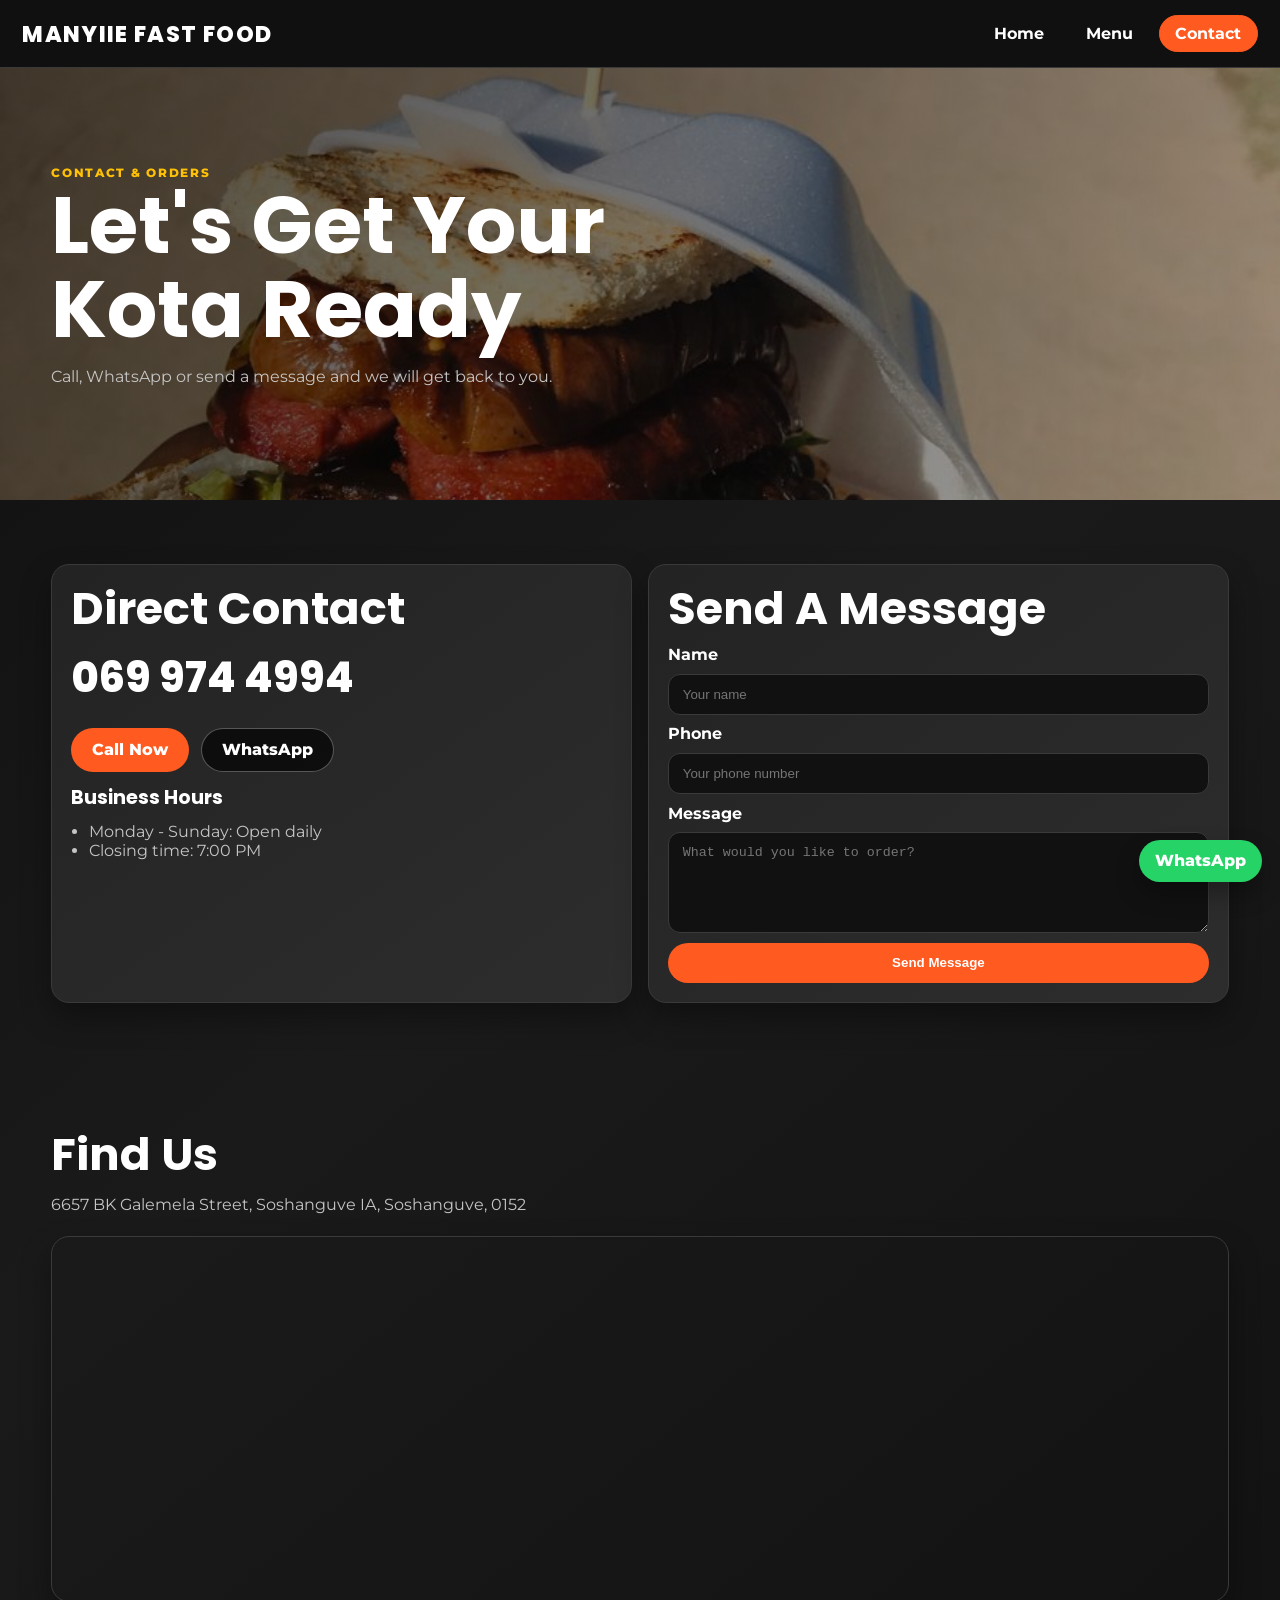
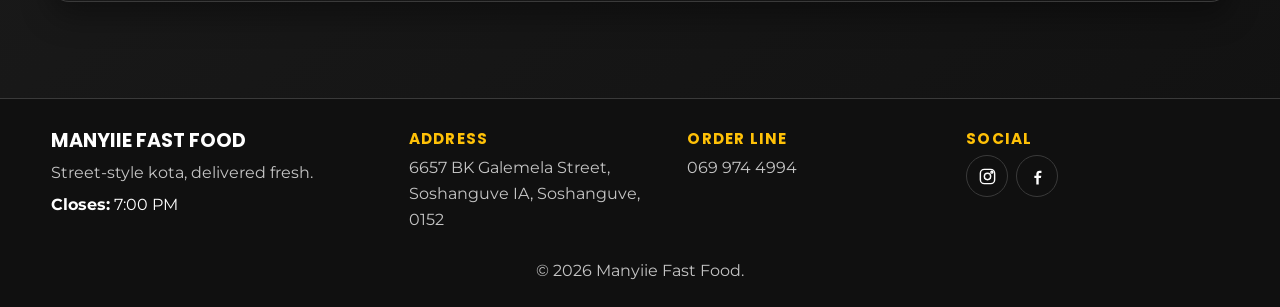
<file: contact.html>
<!doctype html>
<html lang="en">
<head>
  <meta charset="UTF-8">
  <meta name="viewport" content="width=device-width, initial-scale=1.0">
  <title>Manyiie Fast Food | Contact</title>
  <meta name="description" content="Contact Manyiie Fast Food for delivery, WhatsApp orders, and location.">
  <link rel="preconnect" href="https://fonts.googleapis.com">
  <link rel="preconnect" href="https://fonts.gstatic.com" crossorigin>
  <link href="https://fonts.googleapis.com/css2?family=Montserrat:wght@400;500;600;700;800;900&family=Poppins:wght@400;500;600;700;800&display=swap" rel="stylesheet">
  <link rel="stylesheet" href="styles.css">
</head>
<body>
  <header class="site-header">
    <a class="brand" href="index.html">MANYIIE FAST FOOD</a>
    <button class="menu-toggle" aria-label="Open navigation">Menu</button>
    <nav class="site-nav">
      <a href="index.html">Home</a>
      <a href="menu.html">Menu</a>
      <a class="active" href="contact.html">Contact</a>
    </nav>
  </header>

  <main>
    <section class="contact-hero">
      <div class="contact-hero-overlay">
        <div class="container reveal">
          <p class="eyebrow">Contact & Orders</p>
          <h1>Let's Get Your Kota Ready</h1>
          <p>Call, WhatsApp or send a message and we will get back to you.</p>
        </div>
      </div>
    </section>

    <section class="section contact-layout">
      <article class="contact-card reveal">
        <h2>Direct Contact</h2>
        <p class="contact-number"><a href="tel:+27699744994">069 974 4994</a></p>
        <div class="contact-actions">
          <a class="btn btn-primary" href="tel:+27699744994">Call Now</a>
          <a class="btn btn-dark" href="https://wa.me/27699744994" target="_blank" rel="noopener noreferrer">WhatsApp</a>
        </div>
        <h3>Business Hours</h3>
        <ul class="hours">
          <li>Monday - Sunday: Open daily</li>
          <li>Closing time: 7:00 PM</li>
        </ul>
      </article>

      <article class="contact-card reveal delay-1">
        <h2>Send A Message</h2>
        <form class="contact-form" action="#" method="post">
          <label for="name">Name</label>
          <input id="name" name="name" type="text" placeholder="Your name" required>

          <label for="phone">Phone</label>
          <input id="phone" name="phone" type="tel" placeholder="Your phone number" required>

          <label for="message">Message</label>
          <textarea id="message" name="message" rows="5" placeholder="What would you like to order?" required></textarea>

          <button class="btn btn-primary" type="submit">Send Message</button>
        </form>
      </article>
    </section>

    <section class="section reveal">
      <div class="section-head">
        <h2>Find Us</h2>
        <p>6657 BK Galemela Street, Soshanguve IA, Soshanguve, 0152</p>
      </div>
      <div class="map-wrap">
        <iframe
          title="Manyiie Fast Food location map"
          src="https://www.google.com/maps?q=Soshanguve%2C%20South%20Africa&output=embed"
          loading="lazy"
          referrerpolicy="no-referrer-when-downgrade">
        </iframe>
      </div>
    </section>
  </main>

  <footer class="site-footer">
    <div class="container footer-grid">
      <div>
        <h3>MANYIIE FAST FOOD</h3>
        <p>Street-style kota, delivered fresh.</p>
        <p class="footer-hours"><strong>Closes:</strong> 7:00 PM</p>
      </div>
      <div>
        <h4>Address</h4>
        <p>6657 BK Galemela Street, Soshanguve IA, Soshanguve, 0152</p>
      </div>
      <div>
        <h4>Order Line</h4>
        <p><a href="tel:+27699744994">069 974 4994</a></p>
      </div>
      <div>
        <h4>Social</h4>
        <div class="social-links">
          <a href="https://www.instagram.com/manyiie_the_president?igsh=MXQ2cmhyaXh3enR3eA==" target="_blank" rel="noopener noreferrer" aria-label="Instagram">
            <svg viewBox="0 0 24 24" aria-hidden="true">
              <rect x="3" y="3" width="18" height="18" rx="5" ry="5"></rect>
              <circle cx="12" cy="12" r="4"></circle>
              <circle cx="17.5" cy="6.5" r="1.2"></circle>
            </svg>
          </a>
          <a href="https://www.facebook.com/manyiie.the.president?mibextid=rS40aB7S9Ucbxw6v" target="_blank" rel="noopener noreferrer" aria-label="Facebook">
            <svg viewBox="0 0 24 24" aria-hidden="true">
              <path d="M13.5 22v-8h2.8l.5-3h-3.3V9.1c0-.9.3-1.6 1.7-1.6h1.8V4.7c-.3 0-1.3-.1-2.4-.1-2.4 0-4.1 1.5-4.1 4.2V11H8v3h2.5v8h3z"></path>
            </svg>
          </a>
        </div>
      </div>
    </div>
    <p class="copyright">&copy; <span id="year"></span> Manyiie Fast Food.</p>
  </footer>

  <a class="whatsapp-float" href="https://wa.me/27699744994" target="_blank" rel="noopener noreferrer" aria-label="Chat on WhatsApp">
    WhatsApp
  </a>

  <script src="script.js"></script>
</body>
</html>
</file>
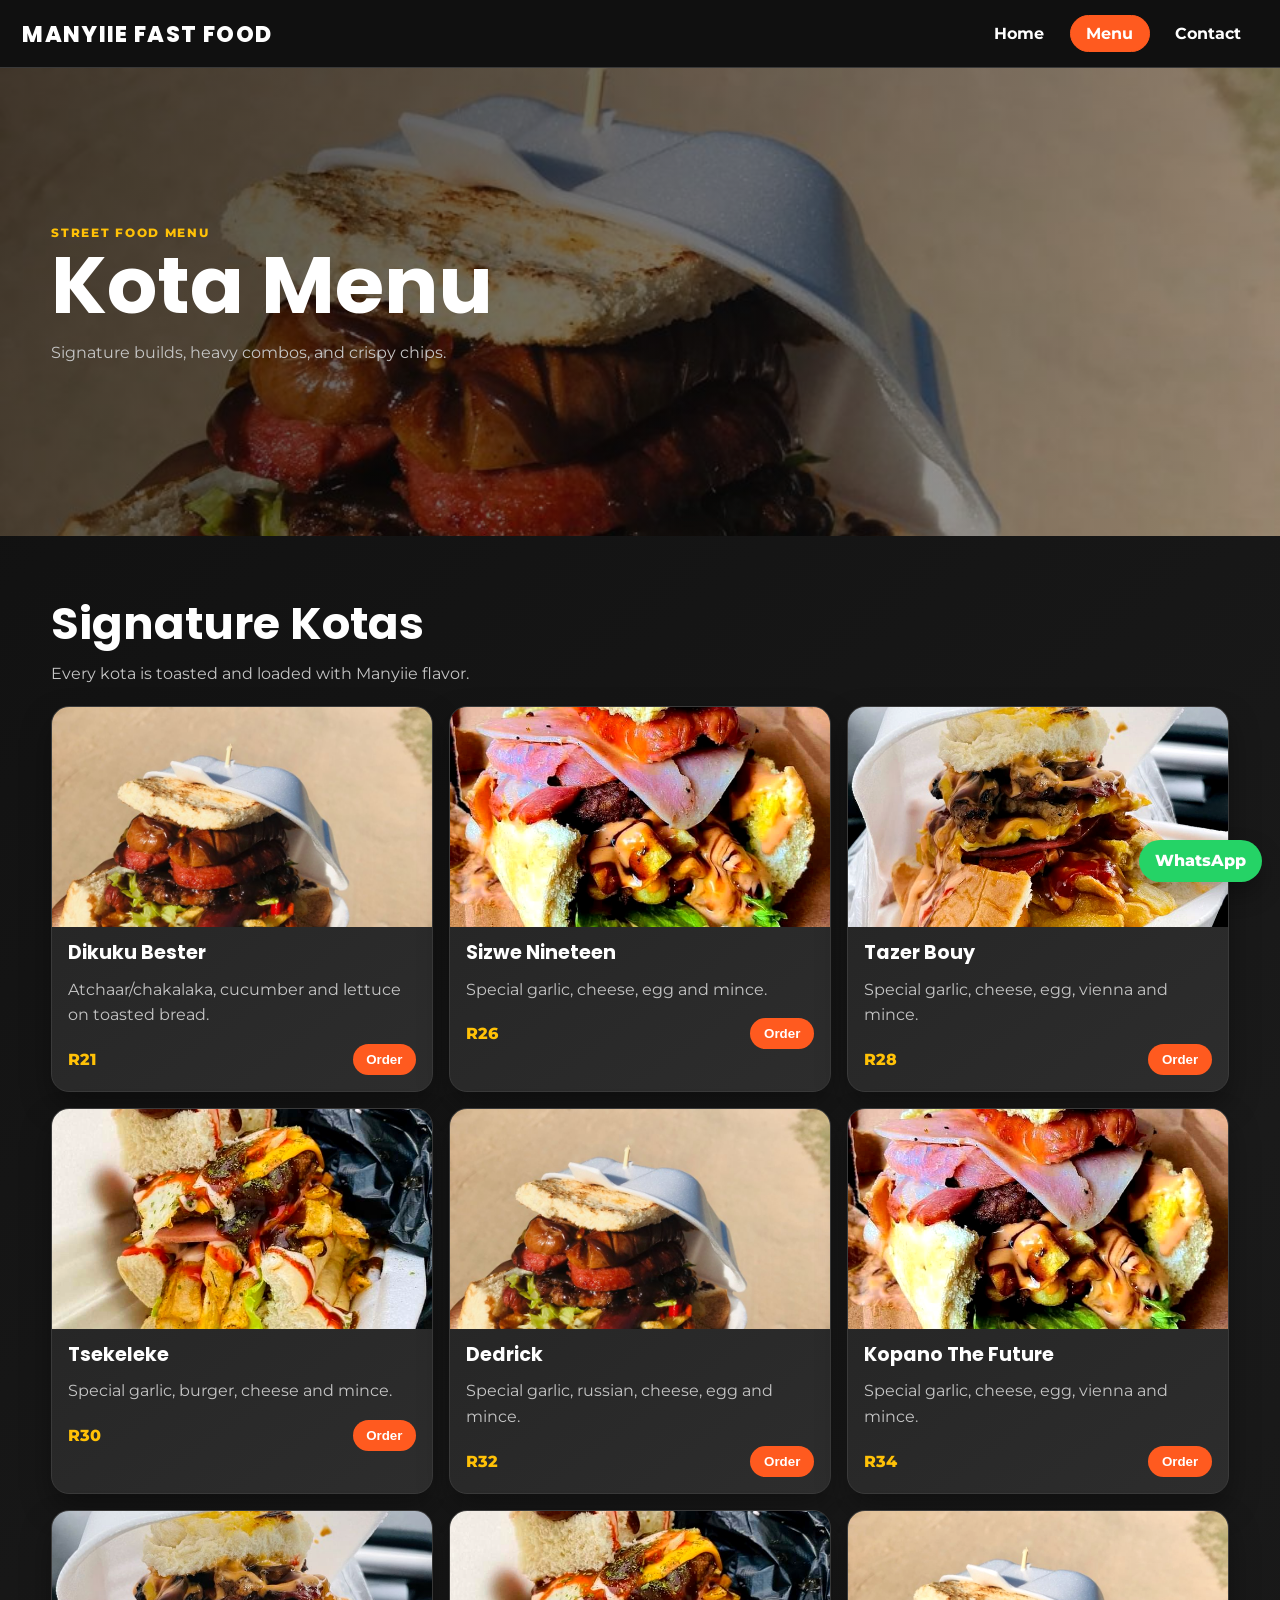
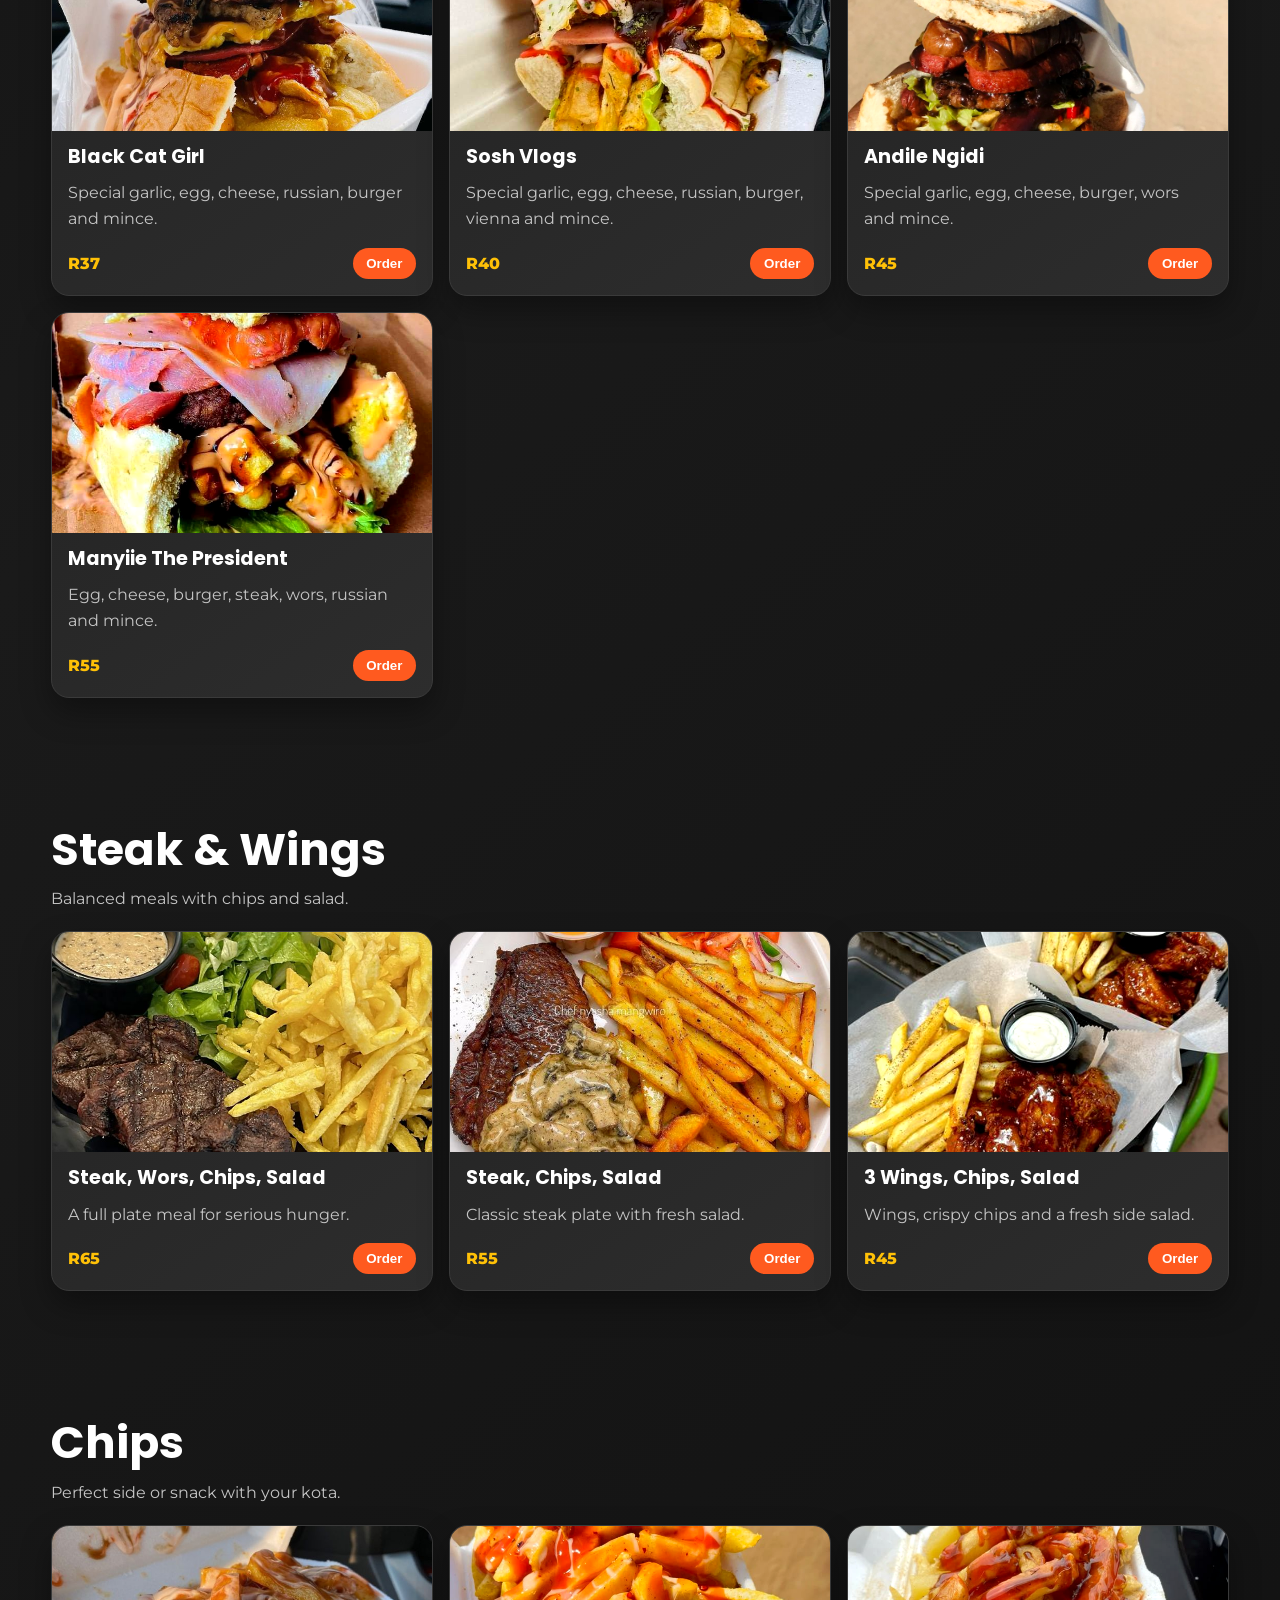
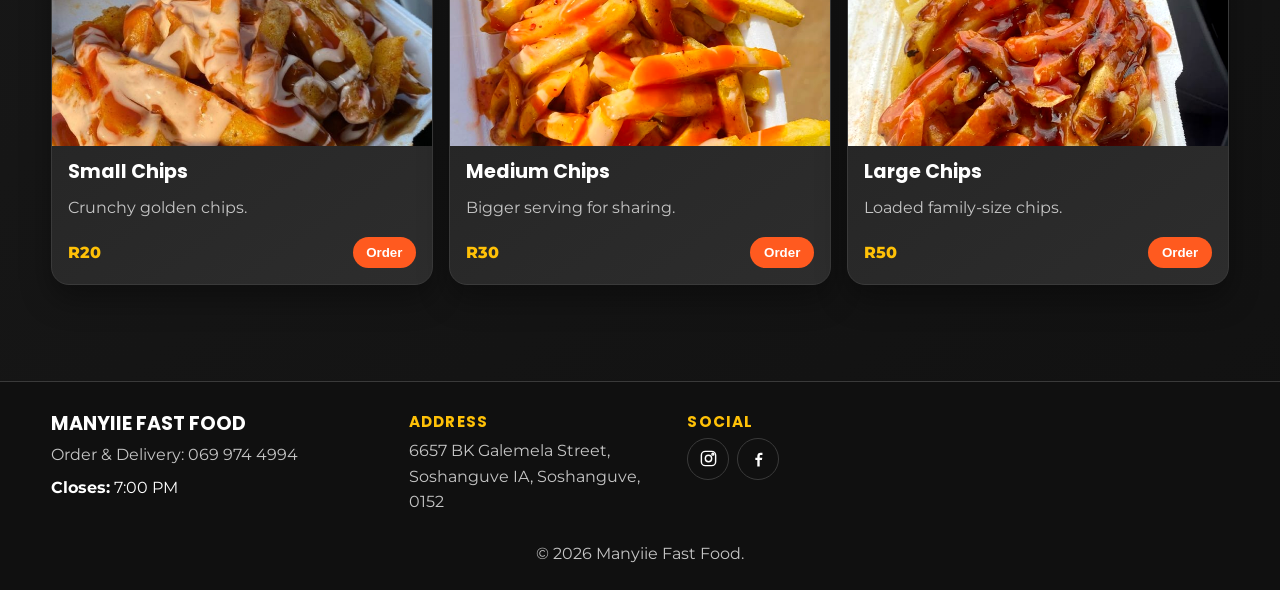
<file: menu.html>
<!doctype html>
<html lang="en">
<head>
  <meta charset="UTF-8">
  <meta name="viewport" content="width=device-width, initial-scale=1.0">
  <title>Manyiie Fast Food | Menu</title>
  <meta name="description" content="Browse signature kotas, steak and wings, and chips at Manyiie Fast Food.">
  <link rel="preconnect" href="https://fonts.googleapis.com">
  <link rel="preconnect" href="https://fonts.gstatic.com" crossorigin>
  <link href="https://fonts.googleapis.com/css2?family=Montserrat:wght@400;500;600;700;800;900&family=Poppins:wght@400;500;600;700;800&display=swap" rel="stylesheet">
  <link rel="stylesheet" href="styles.css">
</head>
<body>
  <header class="site-header">
    <a class="brand" href="index.html">MANYIIE FAST FOOD</a>
    <button class="menu-toggle" aria-label="Open navigation">Menu</button>
    <nav class="site-nav">
      <a href="index.html">Home</a>
      <a class="active" href="menu.html">Menu</a>
      <a href="contact.html">Contact</a>
    </nav>
  </header>

  <main>
    <section class="menu-hero">
      <div class="menu-hero-overlay">
        <div class="container reveal">
          <p class="eyebrow">Street Food Menu</p>
          <h1>Kota Menu</h1>
          <p>Signature builds, heavy combos, and crispy chips.</p>
        </div>
      </div>
    </section>

    <section class="section">
      <div class="section-head reveal">
        <h2>Signature Kotas</h2>
        <p>Every kota is toasted and loaded with Manyiie flavor.</p>
      </div>
      <div class="menu-grid">
        <article class="menu-card reveal">
          <img src="images/kota1.jpg" alt="Signature kota">
          <div class="menu-card-body">
            <h3>Dikuku Bester</h3>
            <p>Atchaar/chakalaka, cucumber and lettuce on toasted bread.</p>
            <div class="menu-card-foot"><span>R21</span><button class="order-btn" data-item="Dikuku Bester">Order</button></div>
          </div>
        </article>
        <article class="menu-card reveal delay-1">
          <img src="images/kota2.jpg" alt="Kota with meat and fries">
          <div class="menu-card-body">
            <h3>Sizwe Nineteen</h3>
            <p>Special garlic, cheese, egg and mince.</p>
            <div class="menu-card-foot"><span>R26</span><button class="order-btn" data-item="Sizwe Nineteen">Order</button></div>
          </div>
        </article>
        <article class="menu-card reveal delay-2">
          <img src="images/kota 3.jpg" alt="Loaded fast food sandwich">
          <div class="menu-card-body">
            <h3>Tazer Bouy</h3>
            <p>Special garlic, cheese, egg, vienna and mince.</p>
            <div class="menu-card-foot"><span>R28</span><button class="order-btn" data-item="Tazer Bouy">Order</button></div>
          </div>
        </article>
        <article class="menu-card reveal">
          <img src="images/kota4.jpg" alt="Street food kota served hot">
          <div class="menu-card-body">
            <h3>Tsekeleke</h3>
            <p>Special garlic, burger, cheese and mince.</p>
            <div class="menu-card-foot"><span>R30</span><button class="order-btn" data-item="Tsekeleke">Order</button></div>
          </div>
        </article>
        <article class="menu-card reveal delay-1">
          <img src="images/kota1.jpg" alt="Loaded sandwich special">
          <div class="menu-card-body">
            <h3>Dedrick</h3>
            <p>Special garlic, russian, cheese, egg and mince.</p>
            <div class="menu-card-foot"><span>R32</span><button class="order-btn" data-item="Dedrick">Order</button></div>
          </div>
        </article>
        <article class="menu-card reveal delay-2">
          <img src="images/kota2.jpg" alt="Kota with sauces">
          <div class="menu-card-body">
            <h3>Kopano The Future</h3>
            <p>Special garlic, cheese, egg, vienna and mince.</p>
            <div class="menu-card-foot"><span>R34</span><button class="order-btn" data-item="Kopano The Future">Order</button></div>
          </div>
        </article>
        <article class="menu-card reveal">
          <img src="images/kota 3.jpg" alt="Loaded kota on board">
          <div class="menu-card-body">
            <h3>Black Cat Girl</h3>
            <p>Special garlic, egg, cheese, russian, burger and mince.</p>
            <div class="menu-card-foot"><span>R37</span><button class="order-btn" data-item="Black Cat Girl">Order</button></div>
          </div>
        </article>
        <article class="menu-card reveal delay-1">
          <img src="images/kota4.jpg" alt="Kota with fries">
          <div class="menu-card-body">
            <h3>Sosh Vlogs</h3>
            <p>Special garlic, egg, cheese, russian, burger, vienna and mince.</p>
            <div class="menu-card-foot"><span>R40</span><button class="order-btn" data-item="Sosh Vlogs">Order</button></div>
          </div>
        </article>
        <article class="menu-card reveal delay-2">
          <img src="images/kota1.jpg" alt="Kota and meat combo">
          <div class="menu-card-body">
            <h3>Andile Ngidi</h3>
            <p>Special garlic, egg, cheese, burger, wors and mince.</p>
            <div class="menu-card-foot"><span>R45</span><button class="order-btn" data-item="Andile Ngidi">Order</button></div>
          </div>
        </article>
        <article class="menu-card reveal">
          <img src="images/kota2.jpg" alt="Premium kota special">
          <div class="menu-card-body">
            <h3>Manyiie The President</h3>
            <p>Egg, cheese, burger, steak, wors, russian and mince.</p>
            <div class="menu-card-foot"><span>R55</span><button class="order-btn" data-item="Manyiie The President">Order</button></div>
          </div>
        </article>
      </div>
    </section>

    <section class="section">
      <div class="section-head reveal">
        <h2>Steak & Wings</h2>
        <p>Balanced meals with chips and salad.</p>
      </div>
      <div class="menu-grid mini-grid">
        <article class="menu-card reveal">
          <img src="images/Steak, Wors, Chips, Salad.jpg" alt="Steak wors chips and salad plate">
          <div class="menu-card-body">
            <h3>Steak, Wors, Chips, Salad</h3>
            <p>A full plate meal for serious hunger.</p>
            <div class="menu-card-foot"><span>R65</span><button class="order-btn" data-item="Steak Wors Chips Salad">Order</button></div>
          </div>
        </article>
        <article class="menu-card reveal delay-1">
          <img src="images/Steak, Chips, Salad.jpg" alt="Steak chips and salad meal">
          <div class="menu-card-body">
            <h3>Steak, Chips, Salad</h3>
            <p>Classic steak plate with fresh salad.</p>
            <div class="menu-card-foot"><span>R55</span><button class="order-btn" data-item="Steak Chips Salad">Order</button></div>
          </div>
        </article>
        <article class="menu-card reveal delay-2">
          <img src="images/3 Wings, Chips, Salad.jpg" alt="Chicken wings with chips and salad">
          <div class="menu-card-body">
            <h3>3 Wings, Chips, Salad</h3>
            <p>Wings, crispy chips and a fresh side salad.</p>
            <div class="menu-card-foot"><span>R45</span><button class="order-btn" data-item="3 Wings Chips Salad">Order</button></div>
          </div>
        </article>
      </div>
    </section>

    <section class="section">
      <div class="section-head reveal">
        <h2>Chips</h2>
        <p>Perfect side or snack with your kota.</p>
      </div>
      <div class="menu-grid mini-grid chips-grid">
        <article class="menu-card reveal">
          <img src="images/small chips.jpg" alt="Small chips portion">
          <div class="menu-card-body">
            <h3>Small Chips</h3>
            <p>Crunchy golden chips.</p>
            <div class="menu-card-foot"><span>R20</span><button class="order-btn" data-item="Small Chips">Order</button></div>
          </div>
        </article>
        <article class="menu-card reveal delay-1">
          <img src="images/medium chips.jpg" alt="Medium chips portion">
          <div class="menu-card-body">
            <h3>Medium Chips</h3>
            <p>Bigger serving for sharing.</p>
            <div class="menu-card-foot"><span>R30</span><button class="order-btn" data-item="Medium Chips">Order</button></div>
          </div>
        </article>
        <article class="menu-card reveal delay-2">
          <img src="images/chips large.jpg" alt="Large chips portion">
          <div class="menu-card-body">
            <h3>Large Chips</h3>
            <p>Loaded family-size chips.</p>
            <div class="menu-card-foot"><span>R50</span><button class="order-btn" data-item="Large Chips">Order</button></div>
          </div>
        </article>
      </div>
    </section>
  </main>

  <footer class="site-footer">
    <div class="container footer-grid">
      <div>
        <h3>MANYIIE FAST FOOD</h3>
        <p>Order & Delivery: <a href="tel:+27699744994">069 974 4994</a></p>
        <p class="footer-hours"><strong>Closes:</strong> 7:00 PM</p>
      </div>
      <div>
        <h4>Address</h4>
        <p>6657 BK Galemela Street, Soshanguve IA, Soshanguve, 0152</p>
      </div>
      <div>
        <h4>Social</h4>
        <div class="social-links">
          <a href="https://www.instagram.com/manyiie_the_president?igsh=MXQ2cmhyaXh3enR3eA==" target="_blank" rel="noopener noreferrer" aria-label="Instagram">
            <svg viewBox="0 0 24 24" aria-hidden="true">
              <rect x="3" y="3" width="18" height="18" rx="5" ry="5"></rect>
              <circle cx="12" cy="12" r="4"></circle>
              <circle cx="17.5" cy="6.5" r="1.2"></circle>
            </svg>
          </a>
          <a href="https://www.facebook.com/manyiie.the.president?mibextid=rS40aB7S9Ucbxw6v" target="_blank" rel="noopener noreferrer" aria-label="Facebook">
            <svg viewBox="0 0 24 24" aria-hidden="true">
              <path d="M13.5 22v-8h2.8l.5-3h-3.3V9.1c0-.9.3-1.6 1.7-1.6h1.8V4.7c-.3 0-1.3-.1-2.4-.1-2.4 0-4.1 1.5-4.1 4.2V11H8v3h2.5v8h3z"></path>
            </svg>
          </a>
        </div>
      </div>
    </div>
    <p class="copyright">&copy; <span id="year"></span> Manyiie Fast Food.</p>
  </footer>

  <a class="whatsapp-float" href="https://wa.me/27699744994" target="_blank" rel="noopener noreferrer" aria-label="Chat on WhatsApp">
    WhatsApp
  </a>

  <div class="modal" id="orderModal" aria-hidden="true">
    <div class="modal-content">
      <button class="modal-close" type="button" aria-label="Close order popup">&times;</button>
      <h2>Place Order</h2>
      <p id="modalItemText">Selected item: -</p>
      <a class="btn btn-primary" id="modalOrderLink" href="https://wa.me/27699744994" target="_blank" rel="noopener noreferrer">Continue on WhatsApp</a>
    </div>
  </div>

  <script src="script.js"></script>
</body>
</html>
</file>
<file: styles.css>
:root {
  --primary: #ff5a1f;
  --secondary: #111111;
  --accent: #ffc107;
  --bg: #1a1a1a;
  --surface: #232323;
  --surface-2: #2d2d2d;
  --text: #ffffff;
  --muted: #c5c5c5;
  --line: #3a3a3a;
  --radius: 18px;
  --shadow: 0 14px 30px rgba(0, 0, 0, 0.35);
}

* {
  box-sizing: border-box;
}

html {
  scroll-behavior: smooth;
}

body {
  margin: 0;
  font-family: "Montserrat", sans-serif;
  color: var(--text);
  background: linear-gradient(140deg, #0f0f0f, #1a1a1a 45%, #111111);
}

a {
  color: inherit;
  text-decoration: none;
}

img {
  max-width: 100%;
  display: block;
}

.container,
.section {
  width: min(1200px, 92vw);
  margin: 0 auto;
}

.section {
  padding: 4rem 0;
}

.site-header {
  position: sticky;
  top: 0;
  z-index: 50;
  display: flex;
  align-items: center;
  justify-content: space-between;
  padding: 0.95rem 1.4rem;
  border-bottom: 1px solid var(--line);
  background: rgba(17, 17, 17, 0.92);
  backdrop-filter: blur(10px);
}

.brand {
  font-family: "Poppins", sans-serif;
  font-weight: 800;
  letter-spacing: 0.06em;
  font-size: clamp(1rem, 2.1vw, 1.4rem);
}

.site-nav {
  display: flex;
  gap: 0.6rem;
  align-items: center;
}

.site-nav a {
  padding: 0.5rem 0.95rem;
  border-radius: 999px;
  border: 1px solid transparent;
  font-weight: 700;
}

.site-nav a:hover,
.site-nav a.active {
  background: var(--primary);
  border-color: var(--primary);
  color: #fff;
}

.menu-toggle {
  display: none;
  border: 0;
  background: var(--primary);
  color: #fff;
  border-radius: 999px;
  padding: 0.5rem 0.95rem;
  font-weight: 700;
}

.hero,
.menu-hero,
.contact-hero {
  min-height: 78vh;
  background-size: cover;
  background-position: center;
  background-repeat: no-repeat;
}

.hero {
  background-image: url("images/kota1.jpg");
}

.menu-hero {
  min-height: 52vh;
  background-image: url("images/kota1.jpg");
}

.contact-hero {
  min-height: 48vh;
  background-image: url("images/kota1.jpg");
}

.hero-parallax {
  background-attachment: fixed;
}

.hero-overlay,
.menu-hero-overlay,
.contact-hero-overlay {
  min-height: inherit;
  display: grid;
  align-items: center;
  background: linear-gradient(120deg, rgba(0, 0, 0, 0.7), rgba(17, 17, 17, 0.35));
}

.eyebrow {
  margin: 0;
  color: var(--accent);
  text-transform: uppercase;
  letter-spacing: 0.14em;
  font-size: 0.76rem;
  font-weight: 800;
}

h1,
h2,
h3,
h4 {
  margin: 0 0 0.85rem;
  font-family: "Poppins", sans-serif;
  line-height: 1.05;
}

h1 {
  font-size: clamp(2.3rem, 7vw, 5rem);
  max-width: 11ch;
}

h2 {
  font-size: clamp(1.7rem, 4.5vw, 2.8rem);
}

h3 {
  font-size: 1.2rem;
}

p {
  margin: 0 0 1rem;
  color: var(--muted);
  line-height: 1.6;
}

.hero-subtext {
  font-size: clamp(1.05rem, 2.5vw, 1.4rem);
  color: #fff;
  margin-bottom: 1.4rem;
}

.cta-row {
  display: flex;
  gap: 0.7rem;
  flex-wrap: wrap;
}

.btn {
  display: inline-flex;
  align-items: center;
  justify-content: center;
  border-radius: 999px;
  padding: 0.72rem 1.25rem;
  font-weight: 800;
  border: 1px solid transparent;
  transition: transform 0.2s ease, background 0.2s ease, color 0.2s ease;
}

.btn:hover {
  transform: translateY(-2px);
}

.btn-primary {
  background: var(--primary);
  color: #fff;
}

.btn-primary:hover {
  background: #e64f16;
}

.btn-dark {
  background: rgba(0, 0, 0, 0.65);
  color: #fff;
  border-color: rgba(255, 255, 255, 0.3);
}

.btn-dark:hover {
  background: #000;
}

.section-head {
  margin-bottom: 1.2rem;
}

.section-head p {
  max-width: 54ch;
}

.cards,
.menu-grid {
  display: grid;
  grid-template-columns: repeat(3, minmax(0, 1fr));
  gap: 1rem;
}

.card,
.menu-card,
.contact-card,
.cta-banner,
.about-grid {
  background: linear-gradient(145deg, var(--surface), var(--surface-2));
  border: 1px solid var(--line);
  border-radius: var(--radius);
  box-shadow: var(--shadow);
}

.card,
.menu-card {
  overflow: hidden;
}

.card-image-wrap,
.menu-card img {
  overflow: hidden;
}

.card img,
.menu-card img {
  width: 100%;
  height: 220px;
  object-fit: cover;
  transition: transform 0.45s ease;
}

.cards .card:nth-child(2) img,
.menu-grid .menu-card:nth-child(even) img {
  filter: saturate(1.12) contrast(1.06);
}

.cards .card:nth-child(3) img,
.menu-grid .menu-card:nth-child(3n) img {
  filter: saturate(0.95) contrast(1.08) brightness(1.02);
}

.card:hover img,
.menu-card:hover img {
  transform: scale(1.08);
}

.card-body,
.menu-card-body {
  padding: 1rem;
}

.price,
.menu-card-foot span {
  color: var(--accent);
  font-weight: 800;
}

.about-section {
  padding-top: 0;
}

.about-grid {
  display: grid;
  grid-template-columns: minmax(220px, 0.8fr) 1.2fr;
  align-items: center;
  gap: 1.25rem;
  padding: 1.25rem;
}

.about-logo-wrap {
  background: #111;
  border: 1px solid var(--line);
  border-radius: 14px;
  padding: 1rem;
  min-height: 240px;
  display: grid;
  place-items: center;
}

.about-logo-wrap img {
  width: min(260px, 100%);
  height: auto;
  object-fit: contain;
}

.about-copy p:last-child {
  margin-bottom: 0;
}

.about-image-wrap {
  overflow: hidden;
  border-radius: 14px;
}

.about-image-wrap img {
  width: 100%;
  height: 320px;
  object-fit: cover;
}

.cta-banner {
  text-align: center;
  padding: 2rem 1rem;
}

.footer-grid {
  display: grid;
  grid-template-columns: 1.3fr 1fr 1fr 1fr;
  gap: 1rem;
}

.site-footer {
  background: #101010;
  border-top: 1px solid var(--line);
  margin-top: 2rem;
  padding: 2rem 0 1rem;
}

.site-footer h3,
.site-footer h4 {
  margin-bottom: 0.5rem;
}

.site-footer h4 {
  color: var(--accent);
  font-size: 0.95rem;
  text-transform: uppercase;
  letter-spacing: 0.08em;
}

.site-footer p {
  margin-bottom: 0.45rem;
}

.footer-hours {
  color: #fff;
}

.social-links {
  display: flex;
  gap: 0.5rem;
}

.social-links a {
  width: 42px;
  height: 42px;
  padding: 0;
  display: grid;
  place-items: center;
  border-radius: 50%;
  border: 1px solid var(--line);
}

.social-links a svg {
  width: 19px;
  height: 19px;
  fill: none;
  stroke: #ffffff;
  stroke-width: 1.8;
}

.social-links a:nth-child(2) svg {
  fill: #ffffff;
  stroke: none;
}

.social-links a:hover {
  background: var(--primary);
  border-color: var(--primary);
}

.copyright {
  text-align: center;
  margin-top: 1.2rem;
}

.menu-card-foot {
  display: flex;
  align-items: center;
  justify-content: space-between;
  margin-top: 0.8rem;
}

.order-btn {
  border: 0;
  border-radius: 999px;
  padding: 0.5rem 0.85rem;
  background: var(--primary);
  color: #fff;
  font-weight: 700;
  cursor: pointer;
}

.order-btn:hover {
  background: #e64f16;
}

.mini-grid {
  grid-template-columns: repeat(3, minmax(0, 1fr));
}

.contact-layout {
  display: grid;
  grid-template-columns: 1fr 1fr;
  gap: 1rem;
}

.contact-card {
  padding: 1.2rem;
}

.contact-number a {
  font-size: clamp(1.8rem, 4vw, 2.6rem);
  font-weight: 800;
  font-family: "Poppins", sans-serif;
  color: #fff;
}

.hours {
  margin: 0;
  padding-left: 1.1rem;
  color: var(--muted);
}

.contact-actions {
  display: flex;
  gap: 0.7rem;
  margin-bottom: 1rem;
}

.contact-form {
  display: grid;
  gap: 0.6rem;
}

.contact-form label {
  font-weight: 700;
}

.contact-form input,
.contact-form textarea {
  width: 100%;
  background: #111;
  color: #fff;
  border: 1px solid var(--line);
  border-radius: 12px;
  padding: 0.75rem 0.85rem;
}

.map-wrap {
  border-radius: var(--radius);
  border: 1px solid var(--line);
  overflow: hidden;
  box-shadow: var(--shadow);
}

.map-wrap iframe {
  width: 100%;
  height: 360px;
  border: 0;
}

.whatsapp-float {
  position: fixed;
  right: 18px;
  bottom: 18px;
  z-index: 90;
  background: #25d366;
  color: #fff;
  font-weight: 800;
  border-radius: 999px;
  padding: 0.72rem 1rem;
  box-shadow: 0 12px 25px rgba(0, 0, 0, 0.3);
}

.whatsapp-float:hover {
  transform: translateY(-2px);
}

.modal {
  position: fixed;
  inset: 0;
  background: rgba(0, 0, 0, 0.7);
  display: grid;
  place-items: center;
  opacity: 0;
  pointer-events: none;
  transition: opacity 0.2s ease;
  z-index: 100;
}

.modal.open {
  opacity: 1;
  pointer-events: auto;
}

.modal-content {
  width: min(460px, 92vw);
  background: var(--surface);
  border: 1px solid var(--line);
  border-radius: var(--radius);
  padding: 1.3rem;
  position: relative;
}

.modal-close {
  position: absolute;
  top: 10px;
  right: 12px;
  background: transparent;
  color: #fff;
  border: 0;
  font-size: 1.6rem;
  cursor: pointer;
}

.reveal {
  opacity: 0;
  transform: translateY(22px);
  transition: opacity 0.6s ease, transform 0.6s ease;
}

.reveal.show {
  opacity: 1;
  transform: translateY(0);
}

.delay-1 {
  transition-delay: 0.08s;
}

.delay-2 {
  transition-delay: 0.16s;
}

@media (max-width: 1024px) {
  .cards,
  .menu-grid,
  .mini-grid {
    grid-template-columns: repeat(2, minmax(0, 1fr));
  }

  .footer-grid {
    grid-template-columns: 1fr 1fr;
  }
}

@media (max-width: 760px) {
  .menu-toggle {
    display: inline-block;
  }

  .site-nav {
    position: absolute;
    top: 64px;
    right: 1rem;
    width: 190px;
    background: #121212;
    border: 1px solid var(--line);
    border-radius: 12px;
    padding: 0.7rem;
    flex-direction: column;
    align-items: stretch;
    opacity: 0;
    transform: translateY(-6px);
    pointer-events: none;
    transition: opacity 0.2s ease, transform 0.2s ease;
  }

  .site-nav.open {
    opacity: 1;
    transform: translateY(0);
    pointer-events: auto;
  }

  .cards,
  .menu-grid,
  .mini-grid,
  .contact-layout,
  .about-grid,
  .footer-grid {
    grid-template-columns: 1fr;
  }

  .hero,
  .menu-hero,
  .contact-hero {
    min-height: 65vh;
  }

  .hero-parallax {
    background-attachment: scroll;
  }
}
</file>
